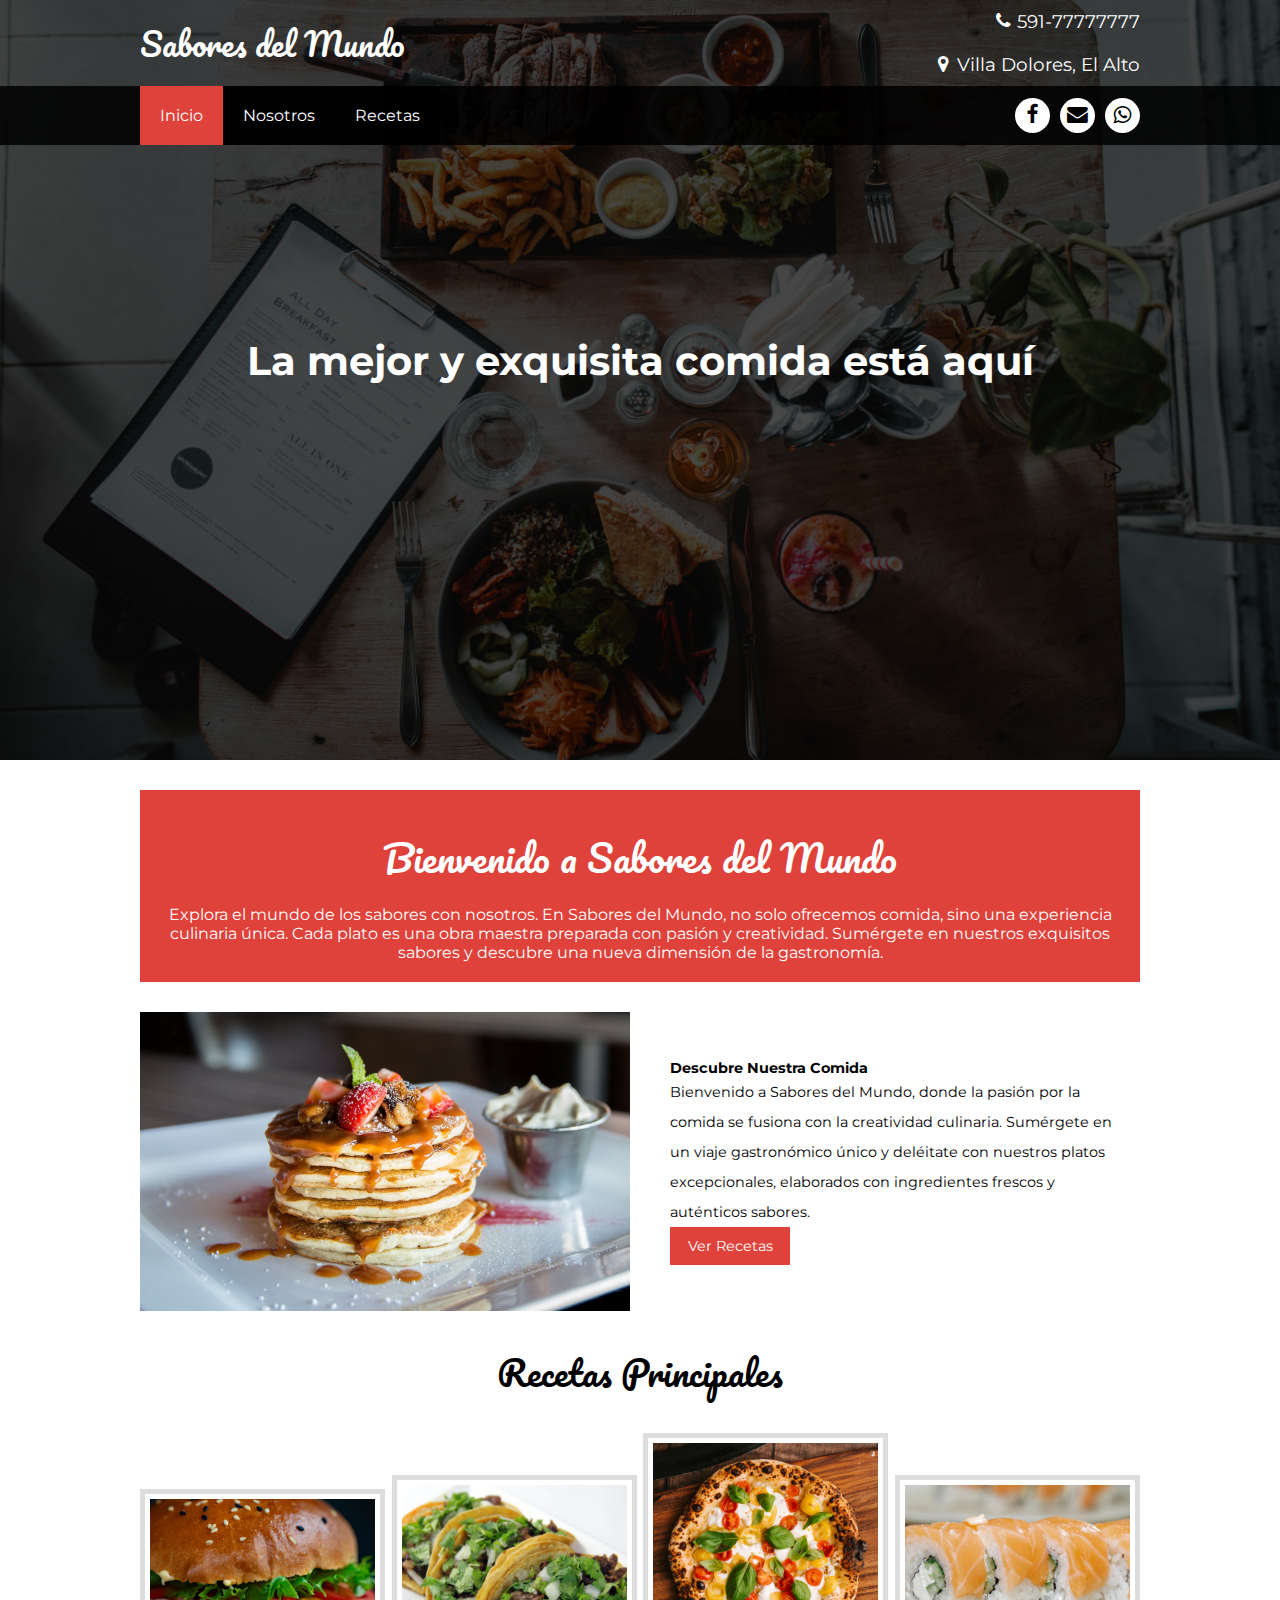
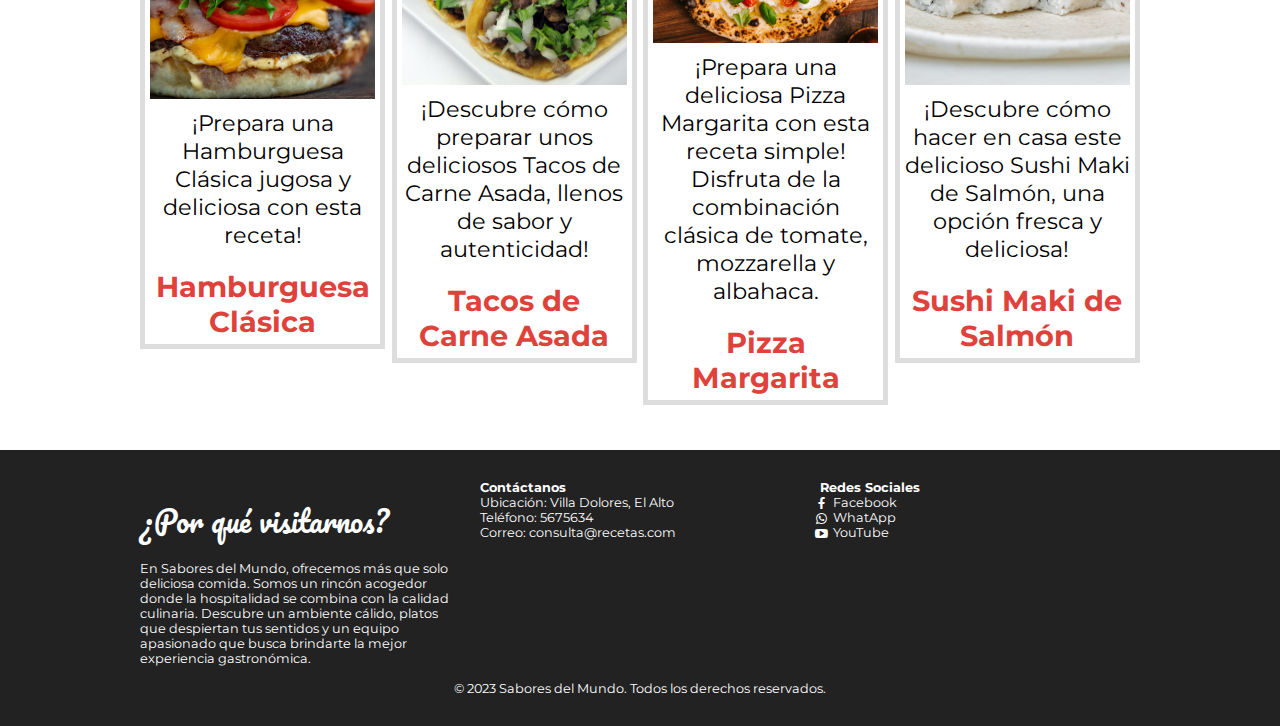
<file: HTML/index.html>
<!DOCTYPE html>
<html lang="es">

<head>
    <meta charset="UTF-8">
    <meta name="viewport"
        content="width=device-width, user-scalable=yes, initial-scale=1.0, maximum-scale=3.0, minimum-scale=1.0">
    <title>Sabores del Mundo</title>
    <link rel="stylesheet" href="\CSS\style.css">
    <link rel="stylesheet" href="\CSS\fond.css">
</head>

<body>
    <header class="main-header">
        <div class="container container--flex">
            <div class="logo-container column column--50">
                <h1 class="logo">Sabores del Mundo</h1>
            </div>
            <div class="main-header__contactInfo column column--50">
                <p class="main-header__contactInfo__phone">
                    <span class="icon-phone">591-77777777</span>
                </p>
                <p class="main-header__contactInfo__address">
                    <span class="icon-map">Villa Dolores, El Alto</span>
                </p>
            </div>
        </div>
    </header>

    <nav class="main-nav">
        <div class="container container--flex">
            <span class="icon-menu" id="btnmenu"></span>
            <ul class="menu" id="menu">
                <li class="menu__item"><a href="index.html" class="menu__link menu__link--select">Inicio</a></li>
                <li class="menu__item"><a href="nosotros.html" class="menu__link">Nosotros</a></li>
                <li class="menu__item"><a href="recetas.html" class="menu__link">Recetas</a></li>
            </ul>
            <div class="social-icon">
                <a href="" class="social-icon__link"><span class="icon-facebook"></span></a>
                <a href="" class="social-icon__link"><span class="icon-correo"></span></a>
                <a href="" class="social-icon__link"><span class="icon-whatsapp"></span></a>
            </div>
        </div>
    </nav>

    <section class="banner">
        <img src="\IMG\pexels-roman-odintsov-4551832.jpg" alt="" class="banner__img">
        <div class="banner__content">La mejor y exquisita comida está aquí</div>
    </section>

    <main class="main">
        <section class="group group--color">
            <div class="container">
                <h2 class="main__title">Bienvenido a Sabores del Mundo</h2>
                <p class="main__txt">Explora el mundo de los sabores con nosotros. En Sabores del Mundo, no solo
                    ofrecemos comida, sino una experiencia culinaria única. Cada plato es una obra maestra preparada con
                    pasión y creatividad. Sumérgete en nuestros exquisitos sabores y descubre una nueva dimensión de la
                    gastronomía.</p>
            </div>
        </section>

        <section class="group main__about__description">
            <div class="container container--flex">
                <div class="column column--50">
                    <img src="\IMG\pexels-ash-376464.jpg" alt="">
                </div>
                <div class="column column--50">
                    <h3 class="column__title">Descubre Nuestra Comida</h3>
                    <p class="column__txt">Bienvenido a Sabores del Mundo, donde la pasión por la comida se fusiona con
                        la creatividad culinaria. Sumérgete en un viaje gastronómico único y deléitate con nuestros
                        platos excepcionales, elaborados con ingredientes frescos y auténticos sabores.</p>
                    <a href="\HTML\recetas.html" class="btn btn--contact">Ver Recetas</a>
                </div>
            </div>
        </section>

        <section class="group today-special">
            <h2 class="group__title">Recetas Principales</h2>
            <div class="container container--flex">
                <div class="column column--50-25">
                    <a href="recetas.html#hamburguesa" class="recipe-link">
                    <img src="\IMG\hamburguesa.jpg" alt="" class="today-special__img"></a>
                    <div class="today-special__title">¡Prepara una Hamburguesa Clásica jugosa y deliciosa con esta
                        receta!</div>
                    <div class="today-special__price">Hamburguesa Clásica</div>
                </div>
                <div class="column column--50-25">
                    <a href="recetas.html#tacos" class="recipe-link">
                    <img href="" src="\IMG\taco.jpg" alt="" class="today-special__img"></a>
                    <div class="today-special__title">¡Descubre cómo preparar unos deliciosos Tacos de Carne Asada, llenos
                        de sabor y autenticidad!</div>
                    <div class="today-special__price">Tacos de Carne Asada</div>
                </div>
                <div class="column column--50-25">
                    <a href="recetas.html#pizza" class="recipe-link">
                    <img src="\IMG\pizza.jpg" alt="" class="today-special__img"></a>
                    <div class="today-special__title">¡Prepara una deliciosa Pizza Margarita con esta receta simple!
                        Disfruta de la combinación clásica de tomate, mozzarella y albahaca.</div>
                    <div class="today-special__price">Pizza Margarita</div>
                </div>
                <div class="column column--50-25">
                    <a href="recetas.html#sushi" class="recipe-link">
                    <img src="\IMG\sushi.jpg" alt="" class="today-special__img"></a>
                    <div class="today-special__title">¡Descubre cómo hacer en casa este delicioso Sushi Maki de Salmón, una
                        opción fresca y deliciosa!</div>
                    <div class="today-special__price">Sushi Maki de Salmón</div>
                </div>
            </div>
        </section>


    </main>

    <footer class="main-footer">
        <div class="container container--flex">
            <div class="column column--33">
                <h2 class="main__title">¿Por qué visitarnos?</h2>
                <p class="main__txt">En Sabores del Mundo, ofrecemos más que solo deliciosa comida. Somos un rincón
                    acogedor donde la hospitalidad se combina con la calidad culinaria. Descubre un ambiente cálido,
                    platos que despiertan tus sentidos y un equipo apasionado que busca brindarte la mejor experiencia
                    gastronómica.</p>
            </div>
            <div class="column column--33">
                <h2 class="column__title">Contáctanos</h2>
                <p class="column__txt">Ubicación: Villa Dolores, El Alto</p>
                <p class="column__txt">Teléfono: 5675634</p>
                <p class="column__txt">Correo: consulta@recetas.com</p>
            </div>
            <div class="column column--33">
                <h2 class="column__title">Redes Sociales</h2>
                <p class="column__txt"><a href="" class="icon-facebook">Facebook</a></p>
                <p class="column__txt"><a href="" class="icon-whatsapp">WhatApp</a></p>
                <p class="column__txt"><a href="" class="icon-youtube">YouTube</a></p>
            </div>
            <p class="copy">&copy; 2023 Sabores del Mundo. Todos los derechos reservados.</p>
        </div>
    </footer>

    <script src="\JS\menu.js"></script>
</body>

</html>
</file>
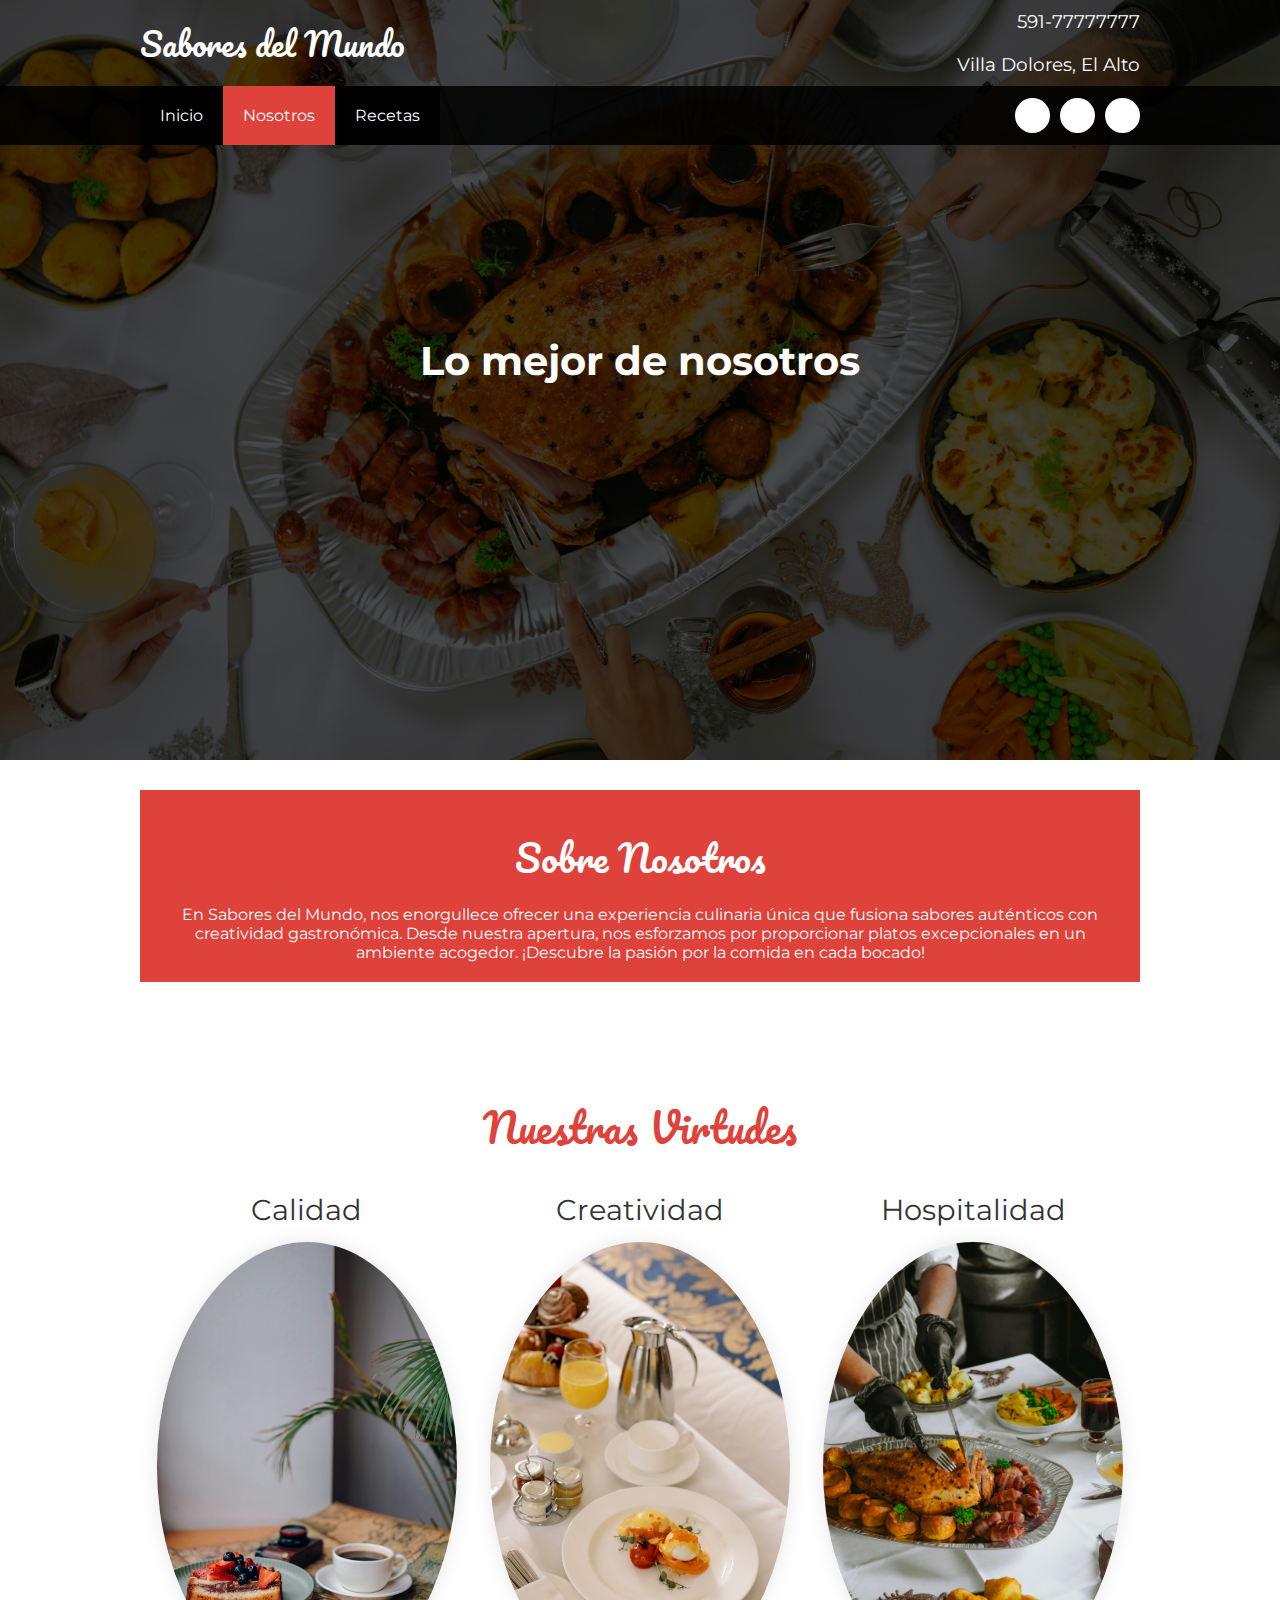
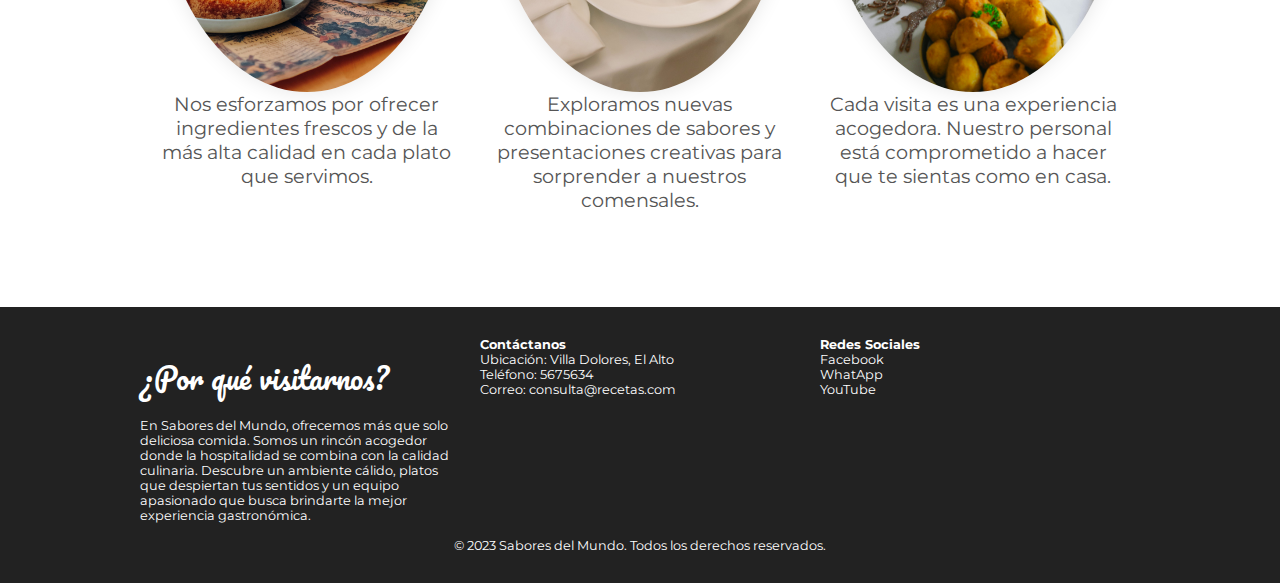
<file: HTML/nosotros.html>
<!DOCTYPE html>
<html lang="es">

<head>
    <meta charset="UTF-8">
    <meta name="viewport"
        content="width=device-width, user-scalable=yes, initial-scale=1.0, maximum-scale=3.0, minimum-scale=1.0">
    <title>Nosotros | Sabores del Mundo</title>
    <link rel="stylesheet" href="\CSS\style.css">
    <link href="https://file.myfontastic.com/ZqH7XmUwu7H29N4qQM8vUU/icons.css" rel="stylesheet">
</head>

<body>
    <header class="main-header">
        <div class="container container--flex">
            <div class="logo-container column column--50">
                <h1 class="logo">Sabores del Mundo</h1>
            </div>
            <div class="main-header__contactInfo column column--50">
                <p class="main-header__contactInfo__phone">
                    <span class="icon-phone">591-77777777</span>
                </p>
                <p class="main-header__contactInfo__address">
                    <span class="icon-map">Villa Dolores, El Alto</span>
                </p>
            </div>
        </div>
    </header>

    <nav class="main-nav">
        <div class="container container--flex">
            <span class="icon-menu" id="btnmenu"></span>
            <ul class="menu" id="menu">
                <li class="menu__item"><a href="index.html" class="menu__link ">Inicio</a></li>
                <li class="menu__item"><a href="nosotros.html" class="menu__link menu__link--select">Nosotros</a></li>
                <li class="menu__item"><a href="recetas.html" class="menu__link">Recetas</a></li>
            </ul>
            <div class="social-icon">
                <a href="" class="social-icon__link"><span class="icon-facebook"></span></a>
                <a href="" class="social-icon__link"><span class="icon-correo"></span></a>
                <a href="" class="social-icon__link"><span class="icon-whatsapp"></span></a>
            </div>
        </div>
    </nav>

    <section class="banner">
        <img src="\IMG\burger.jpg" alt="" class="banner__img">
        <div class="banner__content">Lo mejor de nosotros</div>
    </section>

    <main class="main">
        <section class="group group--color">
            <div class="container">
                <h2 class="main__title">Sobre Nosotros</h2>
                <p class="main__txt">En Sabores del Mundo, nos enorgullece ofrecer una experiencia culinaria única que
                    fusiona sabores auténticos con creatividad gastronómica. Desde nuestra apertura, nos esforzamos por
                    proporcionar platos excepcionales en un ambiente acogedor. ¡Descubre la pasión por la comida en cada
                    bocado!</p>
            </div>
        </section>
        <section class="group oru-team">
            <h2 class="group__title">Nuestras Virtudes</h2>
            <div class="container container__flex">
                <div class="column column--33">
                    <div class="our-team__title">Calidad</div>
                    <img src="\IMG\avv.jpg" alt="" class="our-team__img">
                    <p class="our-team__txt">Nos esforzamos por ofrecer ingredientes frescos y de la más alta calidad en
                        cada plato que servimos.</p>
                </div>
                <div class="column column--33">
                    <div class="our-team__title">Creatividad</div>
                    <img src="\IMG\avg.jpg" alt="" class="our-team__img">
                    <p class="our-team__txt">Exploramos nuevas combinaciones de sabores y presentaciones creativas para
                        sorprender a nuestros comensales.</p>
                </div>
                <div class="column column--33">
                    <div class="our-team__title">Hospitalidad</div>
                    <img src="\IMG\avc.jpg" alt="" class="our-team__img">
                    <p class="our-team__txt">Cada visita es una experiencia acogedora. Nuestro personal está
                        comprometido a hacer que te sientas como en casa.</p>
                </div>
            </div>
        </section>
    </main>

    <footer class="main-footer">
        <div class="container container--flex">
            <div class="column column--33">
                <h2 class="main__title">¿Por qué visitarnos?</h2>
                <p class="main__txt">En Sabores del Mundo, ofrecemos más que solo deliciosa comida. Somos un rincón
                    acogedor donde la hospitalidad se combina con la calidad culinaria. Descubre un ambiente cálido,
                    platos que despiertan tus sentidos y un equipo apasionado que busca brindarte la mejor experiencia
                    gastronómica.</p>
            </div>
            <div class="column column--33">
                <h2 class="column__title">Contáctanos</h2>
                <p class="column__txt">Ubicación: Villa Dolores, El Alto</p>
                <p class="column__txt">Teléfono: 5675634</p>
                <p class="column__txt">Correo: consulta@recetas.com</p>
            </div>
            <div class="column column--33">
                <h2 class="column__title">Redes Sociales</h2>
                <p class="column__txt"><a href="" class="icon-facebook">Facebook</a></p>
                <p class="column__txt"><a href="" class="icon-whatsapp">WhatApp</a></p>
                <p class="column__txt"><a href="" class="icon-youtube">YouTube</a></p>
            </div>
            <p class="copy">&copy; 2023 Sabores del Mundo. Todos los derechos reservados.</p>
        </div>
    </footer>

    <script src="\JS\menu.js"></script>
</body>

</html>
</file>
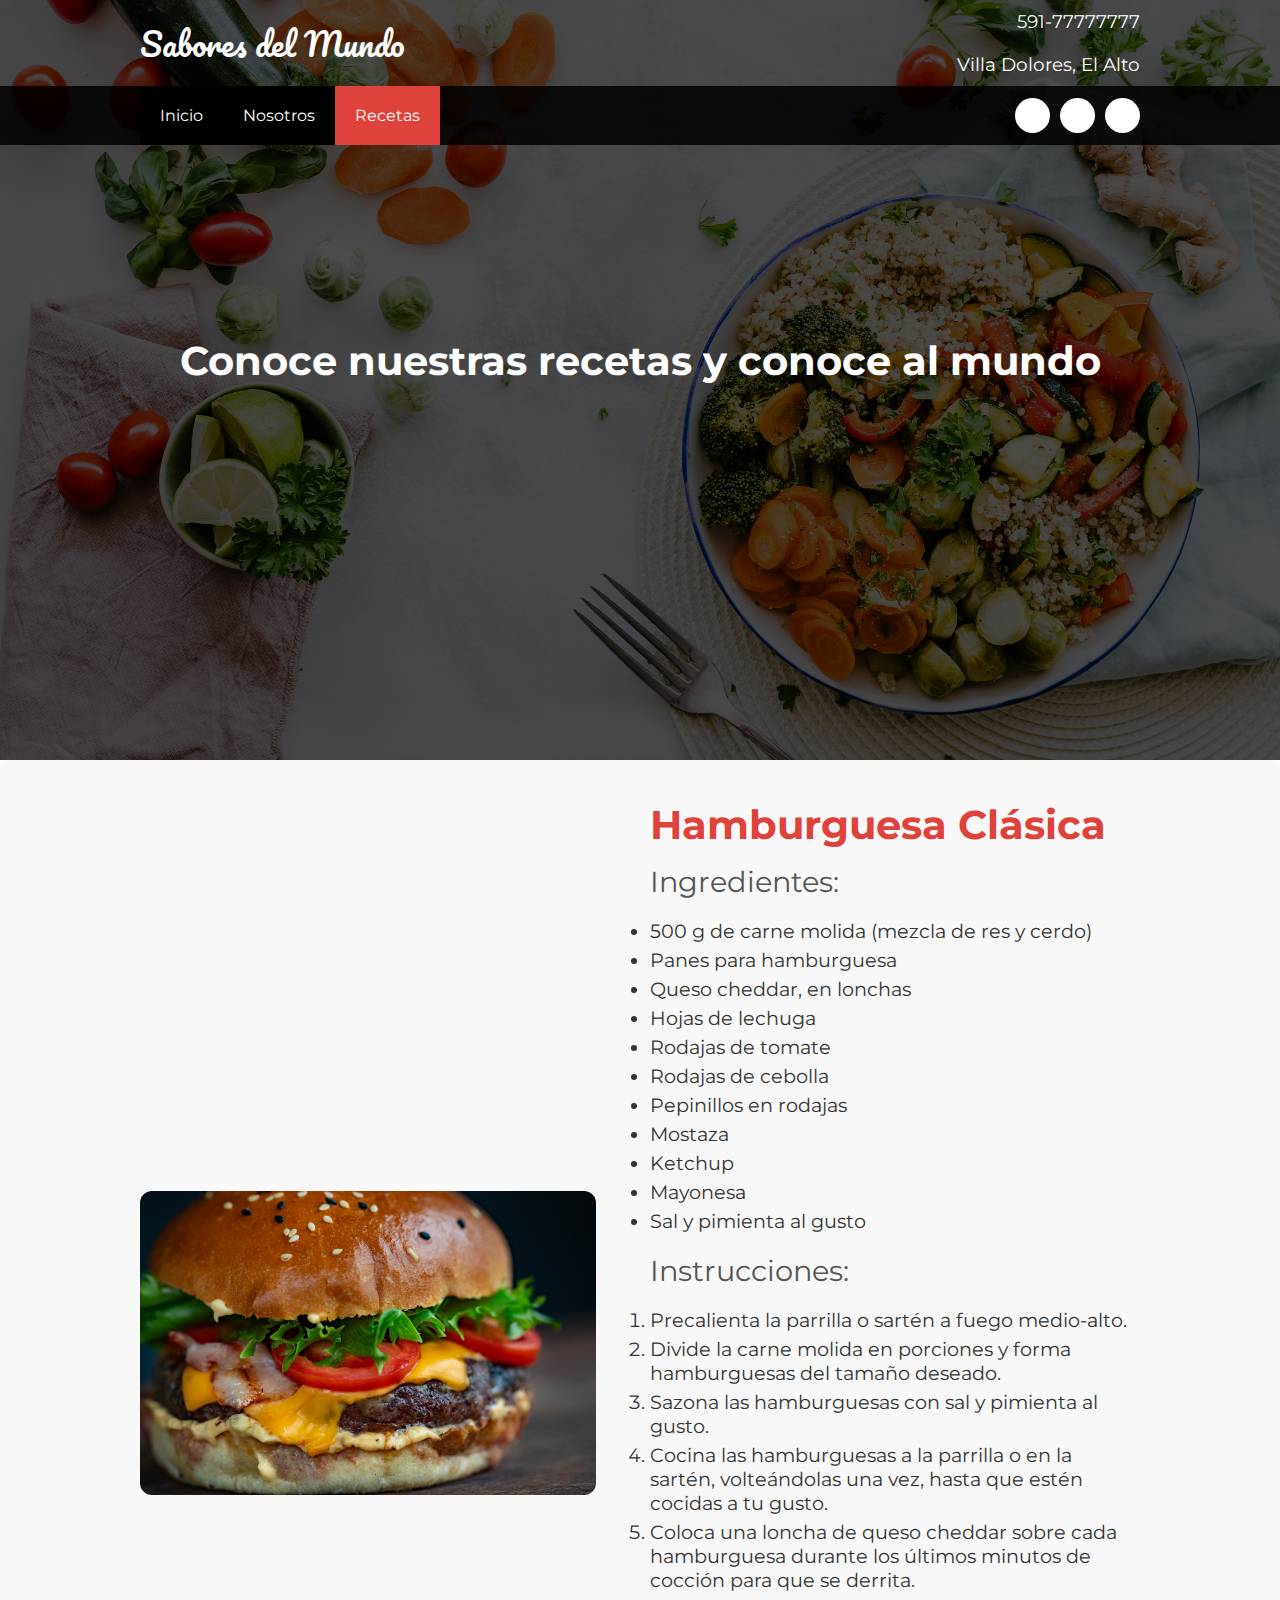
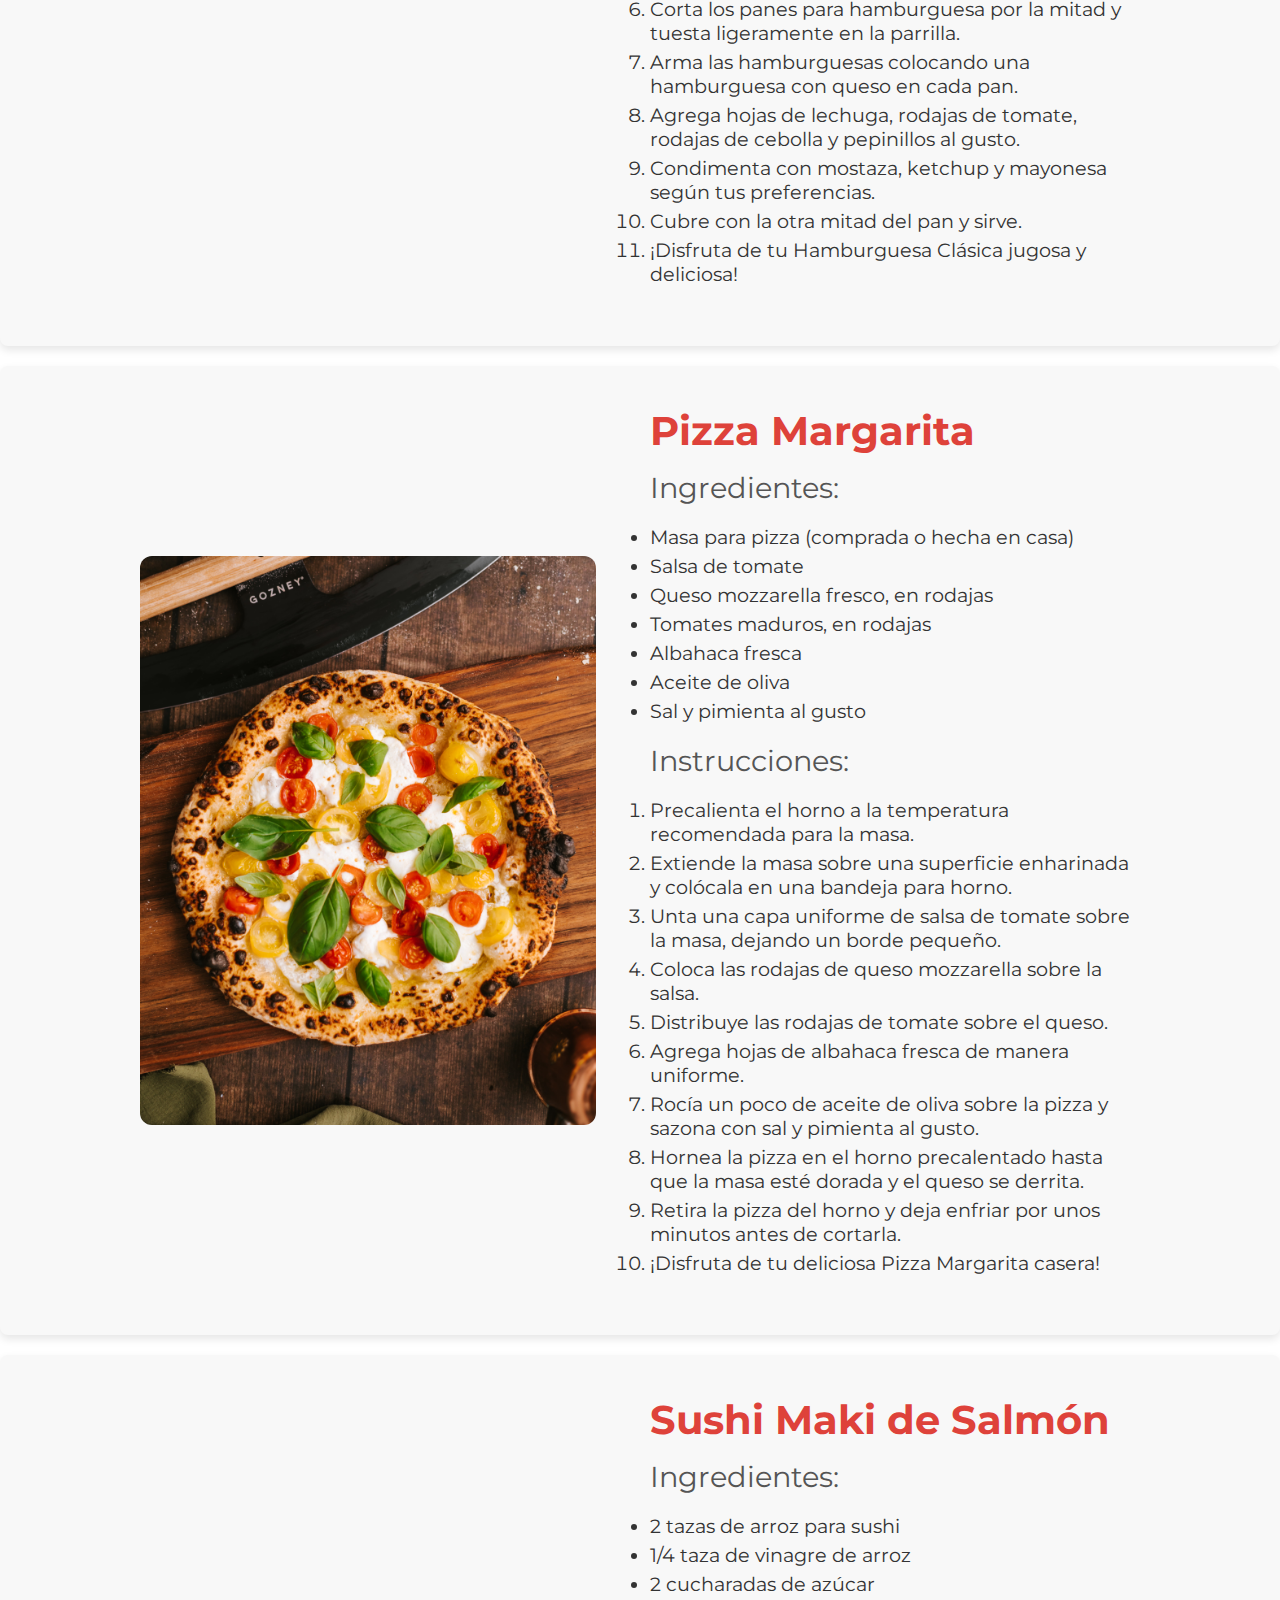
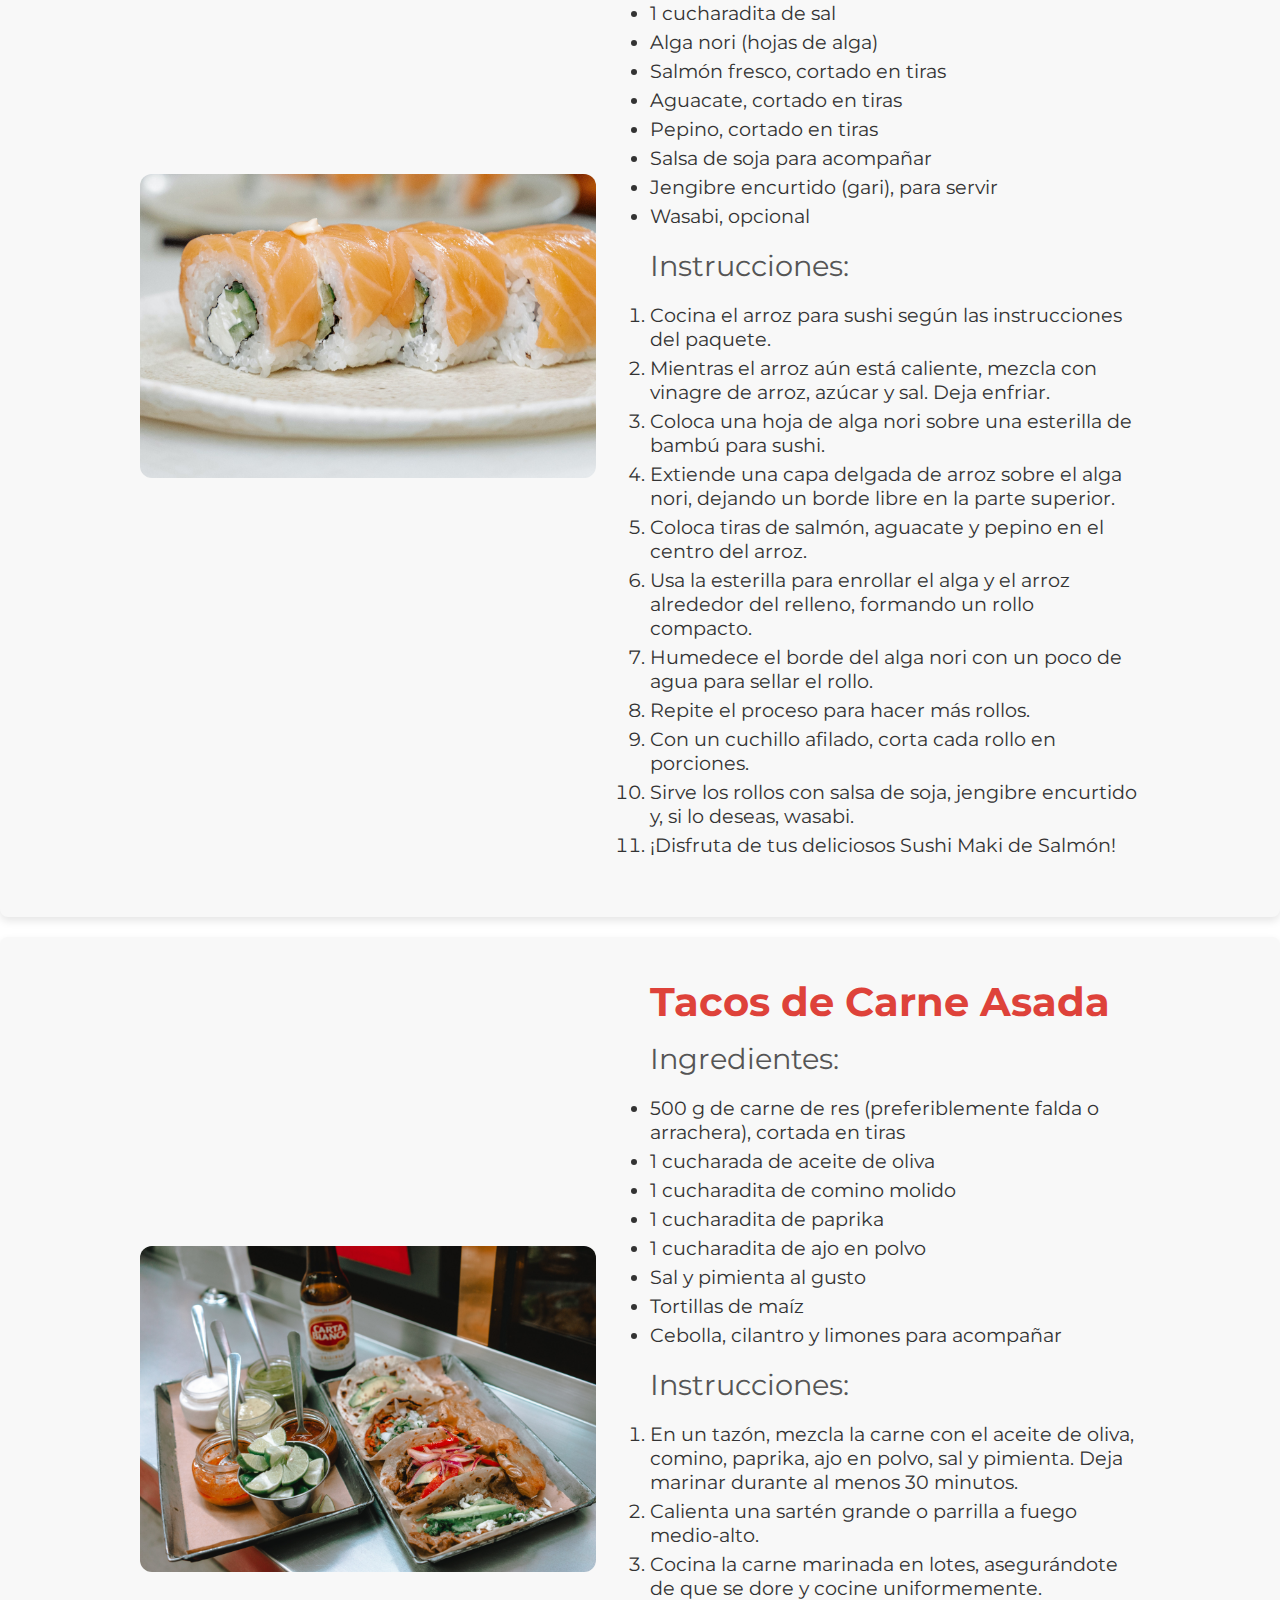
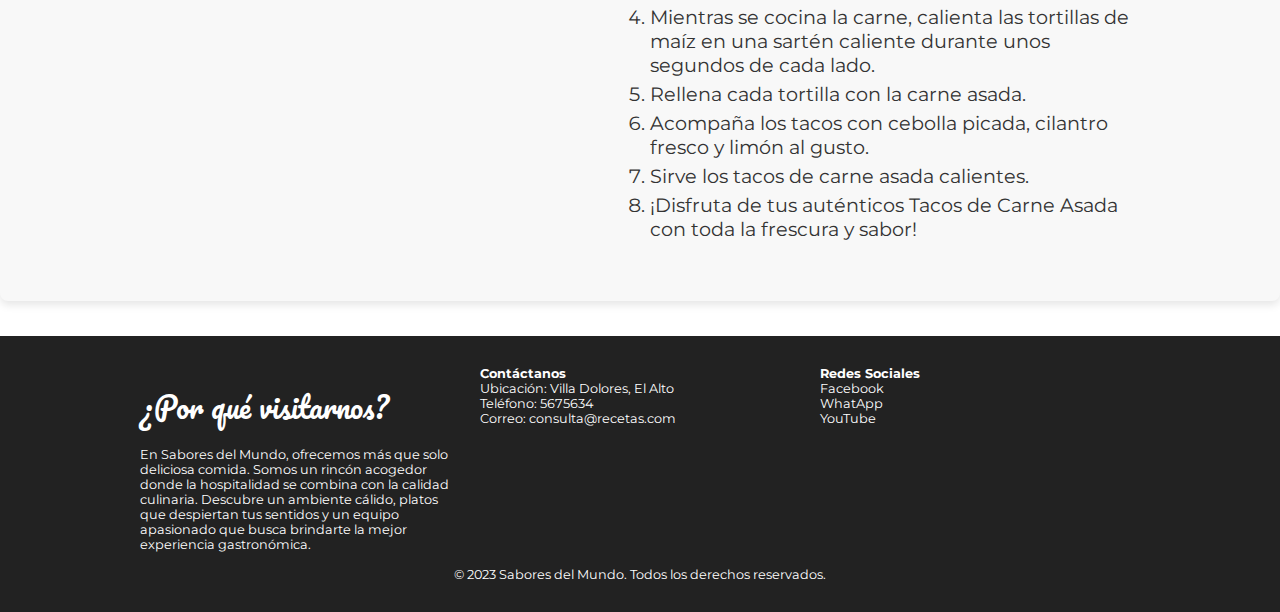
<file: HTML/recetas.html>
<!DOCTYPE html>
<html lang="es">

<head>
    <meta charset="UTF-8">
    <meta name="viewport"
        content="width=device-width, user-scalable=yes, initial-scale=1.0, maximum-scale=3.0, minimum-scale=1.0">
    <title>Recetas | Sabores del Mundo</title>
    <link rel="stylesheet" href="\CSS\style.css">
    <link href="https://file.myfontastic.com/ZqH7XmUwu7H29N4qQM8vUU/icons.css" rel="stylesheet">
</head>

<body>
    <header class="main-header">
        <div class="container container--flex">
            <div class="logo-container column column--50">
                <h1 class="logo">Sabores del Mundo</h1>
            </div>
            <div class="main-header__contactInfo column column--50">
                <p class="main-header__contactInfo__phone">
                    <span class="icon-phone">591-77777777</span>
                </p>
                <p class="main-header__contactInfo__address">
                    <span class="icon-map">Villa Dolores, El Alto</span>
                </p>
            </div>
        </div>
    </header>

    <nav class="main-nav">
        <div class="container container--flex">
            <span class="icon-menu" id="btnmenu"></span>
            <ul class="menu" id="menu">
                <li class="menu__item"><a href="index.html" class="menu__link ">Inicio</a></li>
                <li class="menu__item"><a href="nosotros.html" class="menu__link">Nosotros</a></li>
                <li class="menu__item"><a href="recetas.html" class="menu__link menu__link--select">Recetas</a>
                </li>
            </ul>
            <div class="social-icon">
                <a href="" class="social-icon__link"><span class="icon-facebook"></span></a>
                <a href="" class="social-icon__link"><span class="icon-correo"></span></a>
                <a href="" class="social-icon__link"><span class="icon-whatsapp"></span></a>
            </div>
        </div>
    </nav>

    <section class="banner">
        <img src="\IMG\fond.jpg" alt="" class="banner__img">
        <div class="banner__content">Conoce nuestras recetas y conoce al mundo</div>
    </section>

    <main class="main">
        <!-- Otras secciones o contenido -->

        <section id="hamburguesa" class="recipe">
            <div class="container container--flex">
                <div class="column column--50">
                    <img src="\IMG\hamburguesa.jpg" alt="Hamburguesa Clásica" class="recipe__img">
                </div>
                <div class="column column--50">
                    <h2 class="recipe__title">Hamburguesa Clásica</h2>
                    <p class="recipe__description">Ingredientes:</p>
                    <ul class="recipe__ingredients">
                        <li>500 g de carne molida (mezcla de res y cerdo)</li>
                        <li>Panes para hamburguesa</li>
                        <li>Queso cheddar, en lonchas</li>
                        <li>Hojas de lechuga</li>
                        <li>Rodajas de tomate</li>
                        <li>Rodajas de cebolla</li>
                        <li>Pepinillos en rodajas</li>
                        <li>Mostaza</li>
                        <li>Ketchup</li>
                        <li>Mayonesa</li>
                        <li>Sal y pimienta al gusto</li>
                    </ul>
                    <p class="recipe__instructions">Instrucciones:</p>
                    <ol class="recipe__steps">
                        <li>Precalienta la parrilla o sartén a fuego medio-alto.</li>
                        <li>Divide la carne molida en porciones y forma hamburguesas del tamaño deseado.</li>
                        <li>Sazona las hamburguesas con sal y pimienta al gusto.</li>
                        <li>Cocina las hamburguesas a la parrilla o en la sartén, volteándolas una vez, hasta que estén
                            cocidas a tu gusto.</li>
                        <li>Coloca una loncha de queso cheddar sobre cada hamburguesa durante los últimos minutos de
                            cocción para que se derrita.</li>
                        <li>Corta los panes para hamburguesa por la mitad y tuesta ligeramente en la parrilla.</li>
                        <li>Arma las hamburguesas colocando una hamburguesa con queso en cada pan.</li>
                        <li>Agrega hojas de lechuga, rodajas de tomate, rodajas de cebolla y pepinillos al gusto.</li>
                        <li>Condimenta con mostaza, ketchup y mayonesa según tus preferencias.</li>
                        <li>Cubre con la otra mitad del pan y sirve.</li>
                        <li>¡Disfruta de tu Hamburguesa Clásica jugosa y deliciosa!</li>
                    </ol>
                </div>
            </div>
        </section>

        <!-- Sección de la Pizza Margarita -->
        <section id="pizza" class="recipe">
            <div class="container container--flex">
                <div class="column column--50">
                    <img src="\IMG\pizza.jpg" alt="Pizza Margarita" class="recipe__img">
                </div>
                <div class="column column--50">
                    <h2 class="recipe__title">Pizza Margarita</h2>
                    <p class="recipe__description">Ingredientes:</p>
                    <ul class="recipe__ingredients">
                        <li>Masa para pizza (comprada o hecha en casa)</li>
                        <li>Salsa de tomate</li>
                        <li>Queso mozzarella fresco, en rodajas</li>
                        <li>Tomates maduros, en rodajas</li>
                        <li>Albahaca fresca</li>
                        <li>Aceite de oliva</li>
                        <li>Sal y pimienta al gusto</li>
                    </ul>
                    <p class="recipe__instructions">Instrucciones:</p>
                    <ol class="recipe__steps">
                        <li>Precalienta el horno a la temperatura recomendada para la masa.</li>
                        <li>Extiende la masa sobre una superficie enharinada y colócala en una bandeja para horno.</li>
                        <li>Unta una capa uniforme de salsa de tomate sobre la masa, dejando un borde pequeño.</li>
                        <li>Coloca las rodajas de queso mozzarella sobre la salsa.</li>
                        <li>Distribuye las rodajas de tomate sobre el queso.</li>
                        <li>Agrega hojas de albahaca fresca de manera uniforme.</li>
                        <li>Rocía un poco de aceite de oliva sobre la pizza y sazona con sal y pimienta al gusto.</li>
                        <li>Hornea la pizza en el horno precalentado hasta que la masa esté dorada y el queso se
                            derrita.</li>
                        <li>Retira la pizza del horno y deja enfriar por unos minutos antes de cortarla.</li>
                        <li>¡Disfruta de tu deliciosa Pizza Margarita casera!</li>
                    </ol>
                </div>
            </div>
        </section>
        <!-- Fin de la sección de la Pizza Margarita -->

        <!-- Sección del Sushi Maki de Salmón -->
        <section id="sushi" class="recipe">
            <div class="container container--flex">
                <div class="column column--50">
                    <img src="\IMG\sushi.jpg" alt="Sushi Maki de Salmón" class="recipe__img">
                </div>
                <div class="column column--50">
                    <h2 class="recipe__title">Sushi Maki de Salmón</h2>
                    <p class="recipe__description">Ingredientes:</p>
                    <ul class="recipe__ingredients">
                        <li>2 tazas de arroz para sushi</li>
                        <li>1/4 taza de vinagre de arroz</li>
                        <li>2 cucharadas de azúcar</li>
                        <li>1 cucharadita de sal</li>
                        <li>Alga nori (hojas de alga)</li>
                        <li>Salmón fresco, cortado en tiras</li>
                        <li>Aguacate, cortado en tiras</li>
                        <li>Pepino, cortado en tiras</li>
                        <li>Salsa de soja para acompañar</li>
                        <li>Jengibre encurtido (gari), para servir</li>
                        <li>Wasabi, opcional</li>
                    </ul>
                    <p class="recipe__instructions">Instrucciones:</p>
                    <ol class="recipe__steps">
                        <li>Cocina el arroz para sushi según las instrucciones del paquete.</li>
                        <li>Mientras el arroz aún está caliente, mezcla con vinagre de arroz, azúcar y sal. Deja
                            enfriar.</li>
                        <li>Coloca una hoja de alga nori sobre una esterilla de bambú para sushi.</li>
                        <li>Extiende una capa delgada de arroz sobre el alga nori, dejando un borde libre en la parte
                            superior.</li>
                        <li>Coloca tiras de salmón, aguacate y pepino en el centro del arroz.</li>
                        <li>Usa la esterilla para enrollar el alga y el arroz alrededor del relleno, formando un rollo
                            compacto.</li>
                        <li>Humedece el borde del alga nori con un poco de agua para sellar el rollo.</li>
                        <li>Repite el proceso para hacer más rollos.</li>
                        <li>Con un cuchillo afilado, corta cada rollo en porciones.</li>
                        <li>Sirve los rollos con salsa de soja, jengibre encurtido y, si lo deseas, wasabi.</li>
                        <li>¡Disfruta de tus deliciosos Sushi Maki de Salmón!</li>
                    </ol>
                </div>
            </div>
        </section>
        <!-- Fin de la sección del Sushi Maki de Salmón -->

        <!-- Sección de Tacos de Carne Asada -->
        <section id="tacos" class="recipe">
            <div class="container container--flex">
                <div class="column column--50">
                    <img src="\IMG\tacos.jpg" alt="Tacos de Carne Asada" class="recipe__img">
                </div>
                <div class="column column--50">
                    <h2 class="recipe__title">Tacos de Carne Asada</h2>
                    <p class="recipe__description">Ingredientes:</p>
                    <ul class="recipe__ingredients">
                        <li>500 g de carne de res (preferiblemente falda o arrachera), cortada en tiras</li>
                        <li>1 cucharada de aceite de oliva</li>
                        <li>1 cucharadita de comino molido</li>
                        <li>1 cucharadita de paprika</li>
                        <li>1 cucharadita de ajo en polvo</li>
                        <li>Sal y pimienta al gusto</li>
                        <li>Tortillas de maíz</li>
                        <li>Cebolla, cilantro y limones para acompañar</li>
                    </ul>
                    <p class="recipe__instructions">Instrucciones:</p>
                    <ol class="recipe__steps">
                        <li>En un tazón, mezcla la carne con el aceite de oliva, comino, paprika, ajo en polvo, sal y
                            pimienta. Deja marinar durante al menos 30 minutos.</li>
                        <li>Calienta una sartén grande o parrilla a fuego medio-alto.</li>
                        <li>Cocina la carne marinada en lotes, asegurándote de que se dore y cocine uniformemente.</li>
                        <li>Mientras se cocina la carne, calienta las tortillas de maíz en una sartén caliente durante
                            unos segundos de cada lado.</li>
                        <li>Rellena cada tortilla con la carne asada.</li>
                        <li>Acompaña los tacos con cebolla picada, cilantro fresco y limón al gusto.</li>
                        <li>Sirve los tacos de carne asada calientes.</li>
                        <li>¡Disfruta de tus auténticos Tacos de Carne Asada con toda la frescura y sabor!</li>
                    </ol>
                </div>
            </div>
        </section>
        <!-- Fin de la sección de Tacos de Carne Asada -->

        <!-- Otras secciones o contenido -->
    </main>


    <footer class="main-footer">
        <div class="container container--flex">
            <div class="column column--33">
                <h2 class="main__title">¿Por qué visitarnos?</h2>
                <p class="main__txt">En Sabores del Mundo, ofrecemos más que solo deliciosa comida. Somos un rincón
                    acogedor donde la hospitalidad se combina con la calidad culinaria. Descubre un ambiente cálido,
                    platos que despiertan tus sentidos y un equipo apasionado que busca brindarte la mejor experiencia
                    gastronómica.</p>
            </div>
            <div class="column column--33">
                <h2 class="column__title">Contáctanos</h2>
                <p class="column__txt">Ubicación: Villa Dolores, El Alto</p>
                <p class="column__txt">Teléfono: 5675634</p>
                <p class="column__txt">Correo: consulta@recetas.com</p>
            </div>
            <div class="column column--33">
                <h2 class="column__title">Redes Sociales</h2>
                <p class="column__txt"><a href="" class="icon-facebook">Facebook</a></p>
                <p class="column__txt"><a href="" class="icon-whatsapp">WhatApp</a></p>
                <p class="column__txt"><a href="" class="icon-youtube">YouTube</a></p>
            </div>
            <p class="copy">&copy; 2023 Sabores del Mundo. Todos los derechos reservados.</p>
        </div>
    </footer>

    <script src="\JS\menu.js"></script>
</body>

</html>
</file>
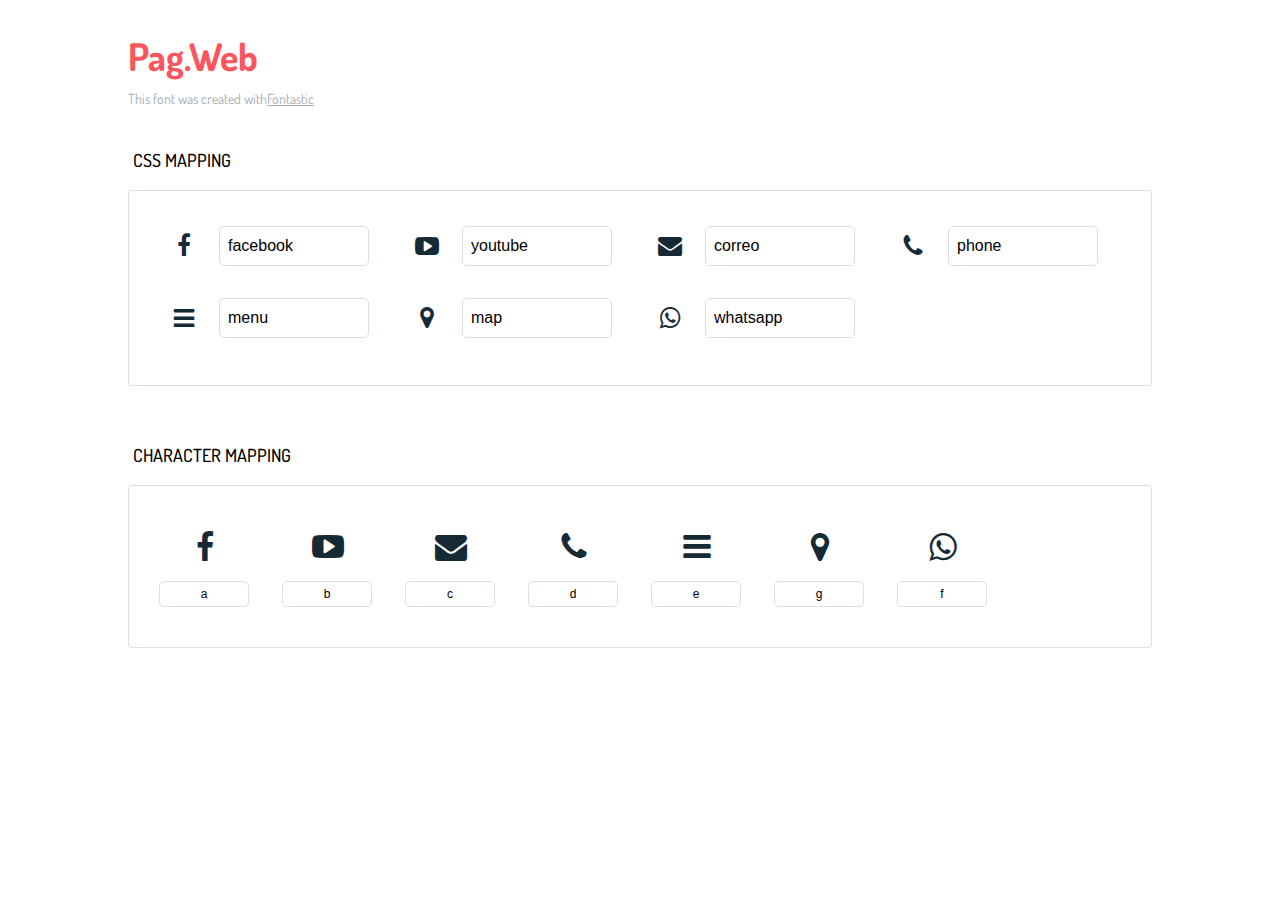
<file: pagweb/icons-reference.html>
<!DOCTYPE html>
<html lang="en">
  <head>
    <meta charset="utf-8">
    <meta http-equiv="X-UA-Compatible" content="IE=edge,chrome=1">
    <meta name="viewport" content="width=device-width,initial-scale=1">
    <title>Font Reference - Pag.Web</title>
    <link href="http://fonts.googleapis.com/css?family=Dosis:400,500,700" rel="stylesheet" type="text/css">
    <link rel="stylesheet" href="styles.css">
    <style type="text/css">html,body,div,span,applet,object,iframe,h1,h2,h3,h4,h5,h6,p,blockquote,pre,a,abbr,acronym,address,big,cite,code,del,dfn,em,img,ins,kbd,q,s,samp,small,strike,strong,sub,sup,tt,var,dl,dt,dd,ol,ul,li,fieldset,form,label,legend,table,caption,tbody,tfoot,thead,tr,th,td{margin:0;padding:0;border:0;outline:0;font-weight:inherit;font-style:inherit;font-family:inherit;font-size:100%;vertical-align:baseline}body{line-height:1;color:#000;background:#fff}ol,ul{list-style:none}table{border-collapse:separate;border-spacing:0;vertical-align:middle}caption,th,td{text-align:left;font-weight:normal;vertical-align:middle}a img{border:none}*{-webkit-box-sizing:border-box;-moz-box-sizing:border-box;box-sizing:border-box}body{font-family:'Dosis','Tahoma',sans-serif}.container{margin:15px auto;width:80%}h1{margin:40px 0 20px;font-weight:700;font-size:38px;line-height:32px;color:#fb565e}h2{font-size:18px;padding:0 0 21px 5px;margin:45px 0 0 0;text-transform:uppercase;font-weight:500}.small{font-size:14px;color:#a5adb4;}.small a{color:#a5adb4;}.small a:hover{color:#fb565e}.glyphs.character-mapping{margin:0 0 20px 0;padding:20px 0 20px 30px;color:rgba(0,0,0,0.5);border:1px solid #d8e0e5;border-radius:3px;}.glyphs.character-mapping li{margin:0 30px 20px 0;display:inline-block;width:90px}.glyphs.character-mapping .icon{margin:10px 0 10px 15px;padding:15px;position:relative;width:55px;height:55px;color:#162a36 !important;overflow:hidden;border-radius:3px;font-size:32px;}.glyphs.character-mapping .icon svg{fill:#000}.glyphs.character-mapping input{margin:0;padding:5px 0;line-height:12px;font-size:12px;display:block;width:100%;border:1px solid #d8e0e5;border-radius:5px;text-align:center;outline:0;}.glyphs.character-mapping input:focus{border:1px solid #fbde4a;-webkit-box-shadow:inset 0 0 3px #fbde4a;box-shadow:inset 0 0 3px #fbde4a}.glyphs.character-mapping input:hover{-webkit-box-shadow:inset 0 0 3px #fbde4a;box-shadow:inset 0 0 3px #fbde4a}.glyphs.css-mapping{margin:0 0 60px 0;padding:30px 0 20px 30px;color:rgba(0,0,0,0.5);border:1px solid #d8e0e5;border-radius:3px;}.glyphs.css-mapping li{margin:0 30px 20px 0;padding:0;display:inline-block;overflow:hidden}.glyphs.css-mapping .icon{margin:0;margin-right:10px;padding:13px;height:50px;width:50px;color:#162a36 !important;overflow:hidden;float:left;font-size:24px}.glyphs.css-mapping input{margin:0;margin-top:5px;padding:8px;line-height:16px;font-size:16px;display:block;width:150px;height:40px;border:1px solid #d8e0e5;border-radius:5px;background:#fff;outline:0;float:right;}.glyphs.css-mapping input:focus{border:1px solid #fbde4a;-webkit-box-shadow:inset 0 0 3px #fbde4a;box-shadow:inset 0 0 3px #fbde4a}.glyphs.css-mapping input:hover{-webkit-box-shadow:inset 0 0 3px #fbde4a;box-shadow:inset 0 0 3px #fbde4a}</style>
  </head>
  <body>
    <div class="container">
      <h1>Pag.Web</h1>
      <p class="small">This font was created with<a href="http://fontastic.me/">Fontastic</a></p>
      <h2>CSS mapping</h2>
      <ul class="glyphs css-mapping">
        <li>
          <div class="icon icon-facebook"></div>
          <input type="text" readonly="readonly" value="facebook">
        </li>
        <li>
          <div class="icon icon-youtube"></div>
          <input type="text" readonly="readonly" value="youtube">
        </li>
        <li>
          <div class="icon icon-correo"></div>
          <input type="text" readonly="readonly" value="correo">
        </li>
        <li>
          <div class="icon icon-phone"></div>
          <input type="text" readonly="readonly" value="phone">
        </li>
        <li>
          <div class="icon icon-menu"></div>
          <input type="text" readonly="readonly" value="menu">
        </li>
        <li>
          <div class="icon icon-map"></div>
          <input type="text" readonly="readonly" value="map">
        </li>
        <li>
          <div class="icon icon-whatsapp"></div>
          <input type="text" readonly="readonly" value="whatsapp">
        </li>
      </ul>
      <h2>Character mapping</h2>
      <ul class="glyphs character-mapping">
        <li>
          <div data-icon="a" class="icon"></div>
          <input type="text" readonly="readonly" value="a">
        </li>
        <li>
          <div data-icon="b" class="icon"></div>
          <input type="text" readonly="readonly" value="b">
        </li>
        <li>
          <div data-icon="c" class="icon"></div>
          <input type="text" readonly="readonly" value="c">
        </li>
        <li>
          <div data-icon="d" class="icon"></div>
          <input type="text" readonly="readonly" value="d">
        </li>
        <li>
          <div data-icon="e" class="icon"></div>
          <input type="text" readonly="readonly" value="e">
        </li>
        <li>
          <div data-icon="g" class="icon"></div>
          <input type="text" readonly="readonly" value="g">
        </li>
        <li>
          <div data-icon="f" class="icon"></div>
          <input type="text" readonly="readonly" value="f">
        </li>
      </ul>
    </div>
    <script>(function() {
  var glyphs, i, len, ref;

  ref = document.getElementsByClassName('glyphs');
  for (i = 0, len = ref.length; i < len; i++) {
    glyphs = ref[i];
    glyphs.addEventListener('click', function(event) {
      if (event.target.tagName === 'INPUT') {
        return event.target.select();
      }
    });
  }

}).call(this);

    </script>
  </body>
</html>
</file>
<file: pagweb/styles.css>
@charset "UTF-8";

@font-face {
  font-family: "pagweb";
  src:url("fonts/pagweb.eot");
  src:url("fonts/pagweb.eot?#iefix") format("embedded-opentype"),
    url("fonts/pagweb.woff") format("woff"),
    url("fonts/pagweb.ttf") format("truetype"),
    url("fonts/pagweb.svg#pagweb") format("svg");
  font-weight: normal;
  font-style: normal;

}

[data-icon]:before {
  font-family: "pagweb" !important;
  content: attr(data-icon);
  font-style: normal !important;
  font-weight: normal !important;
  font-variant: normal !important;
  text-transform: none !important;
  speak: none;
  line-height: 1;
  -webkit-font-smoothing: antialiased;
  -moz-osx-font-smoothing: grayscale;
}

[class^="icon-"]:before,
[class*=" icon-"]:before {
  font-family: "pagweb" !important;
  font-style: normal !important;
  font-weight: normal !important;
  font-variant: normal !important;
  text-transform: none !important;
  speak: none;
  line-height: 1;
  -webkit-font-smoothing: antialiased;
  -moz-osx-font-smoothing: grayscale;
}

.icon-facebook:before {
  content: "\61";
}
.icon-youtube:before {
  content: "\62";
}
.icon-correo:before {
  content: "\63";
}
.icon-phone:before {
  content: "\64";
}
.icon-menu:before {
  content: "\65";
}
.icon-map:before {
  content: "\67";
}
.icon-whatsapp:before {
  content: "\66";
}
</file>
